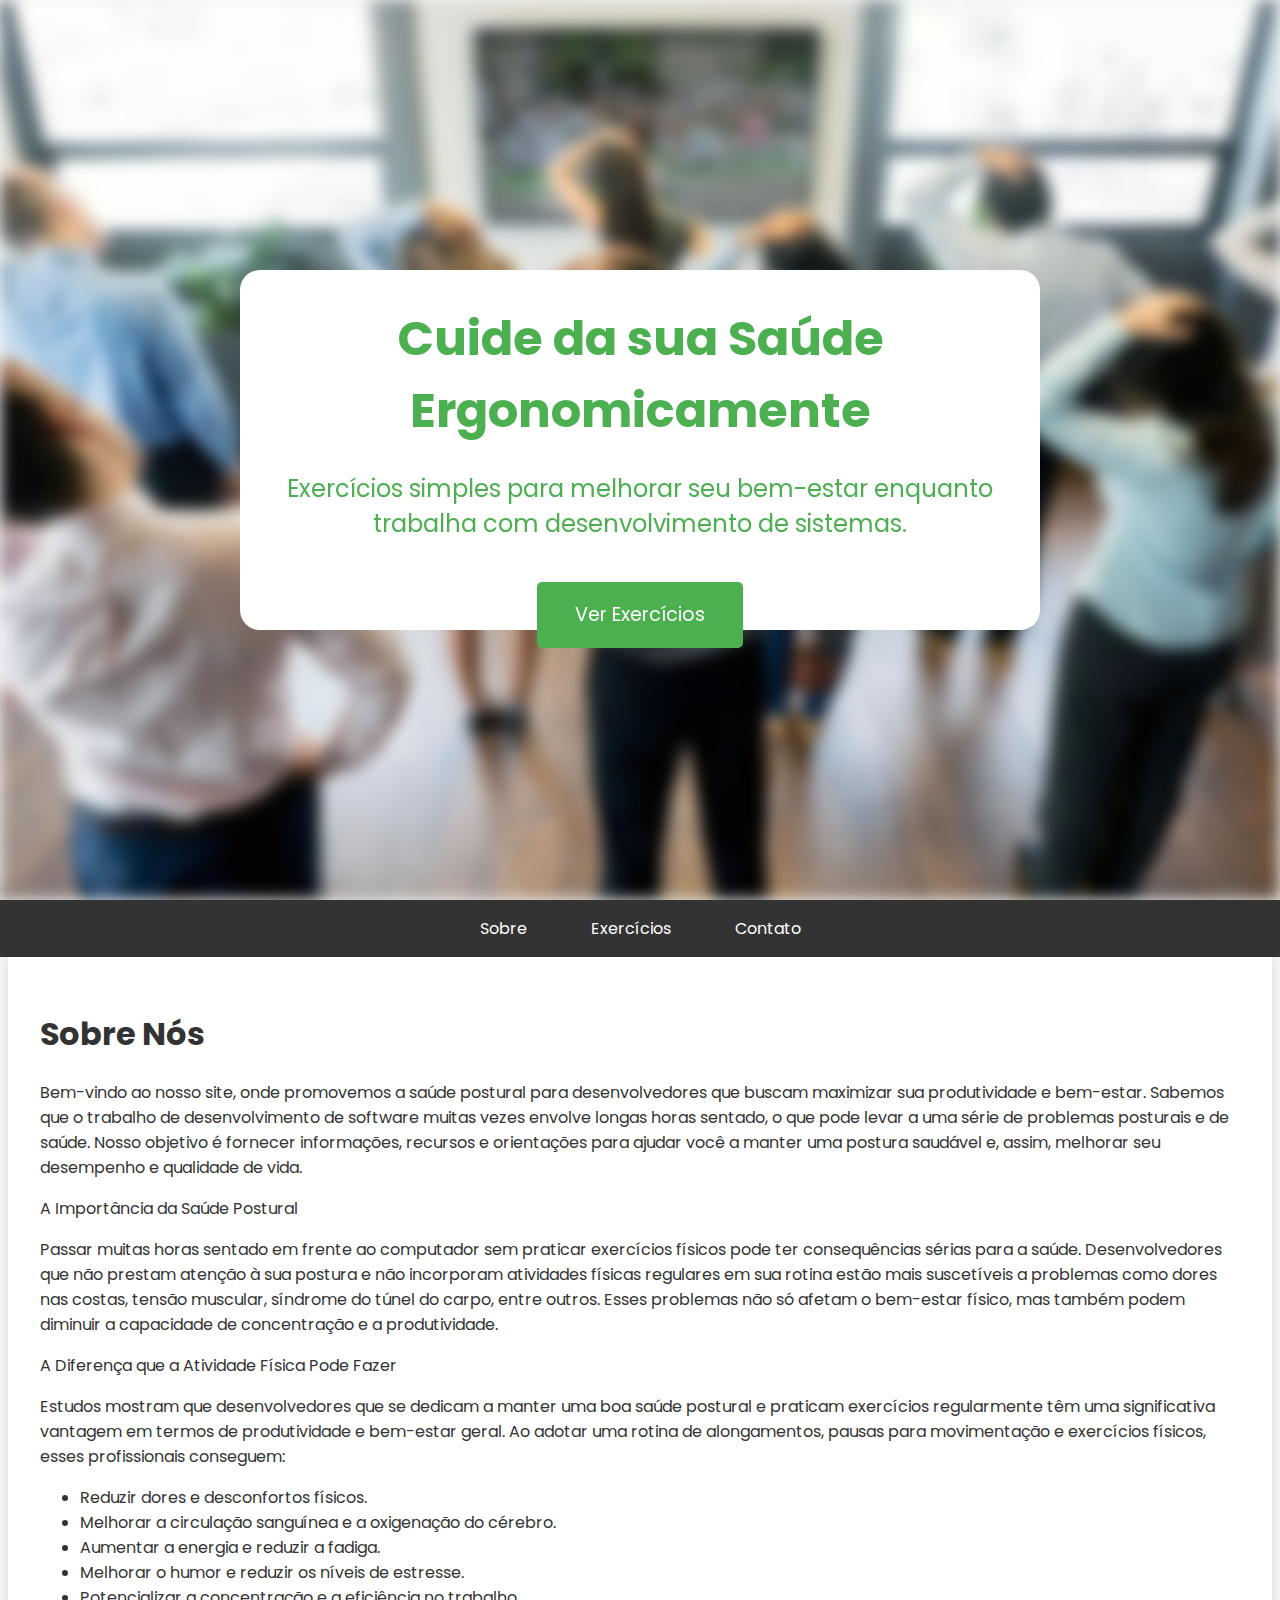
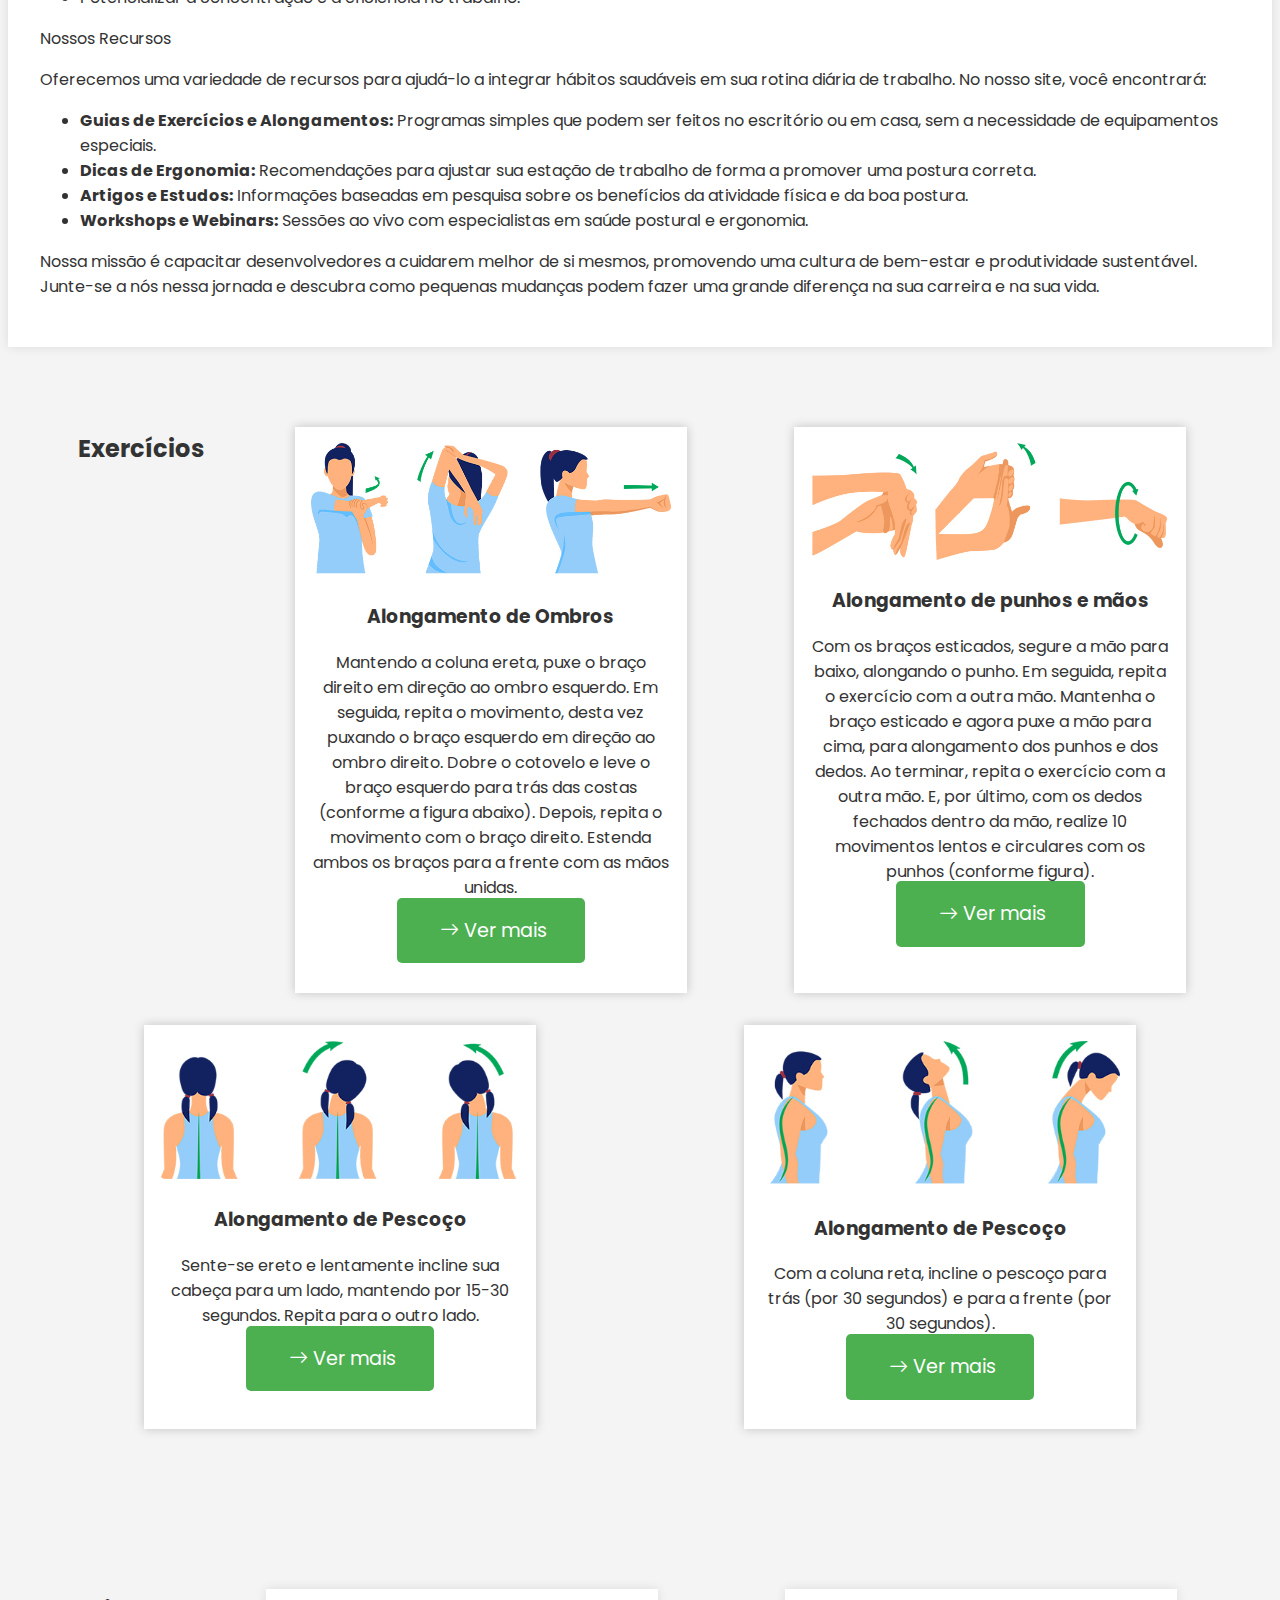
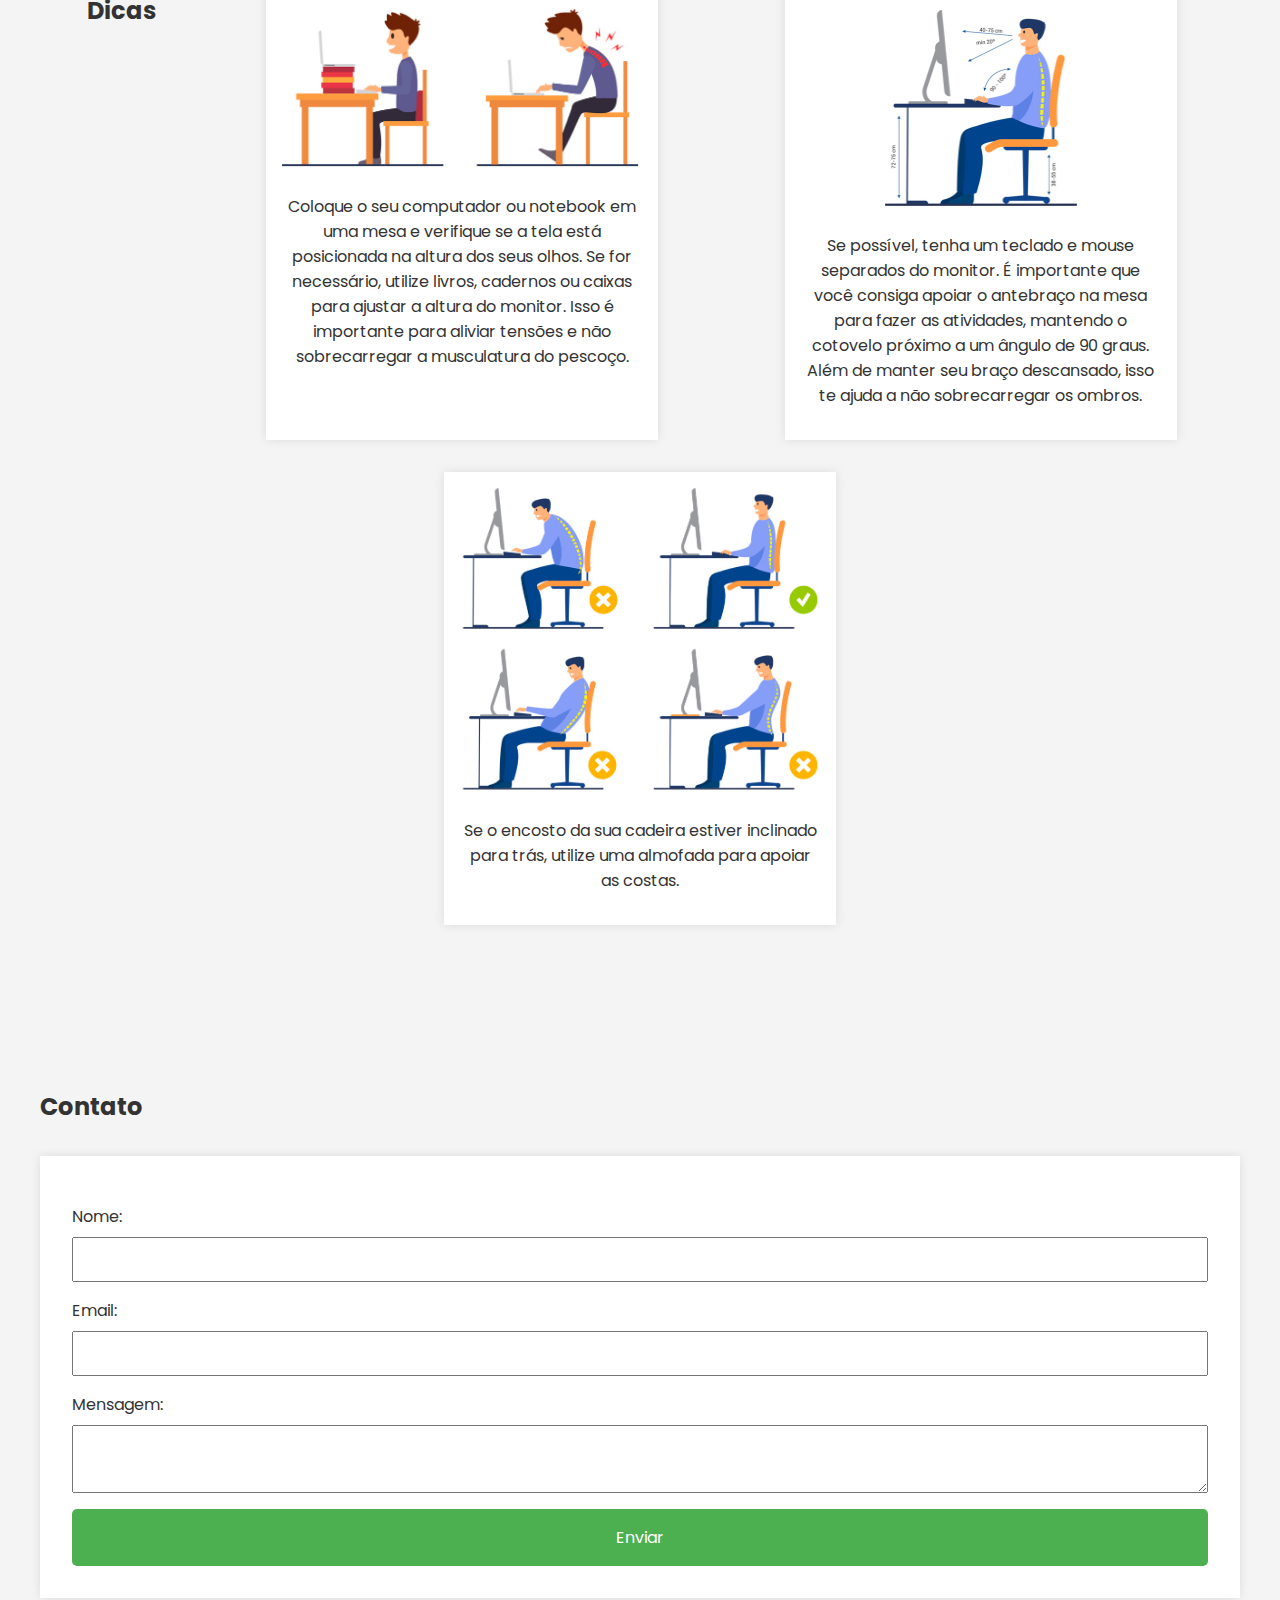
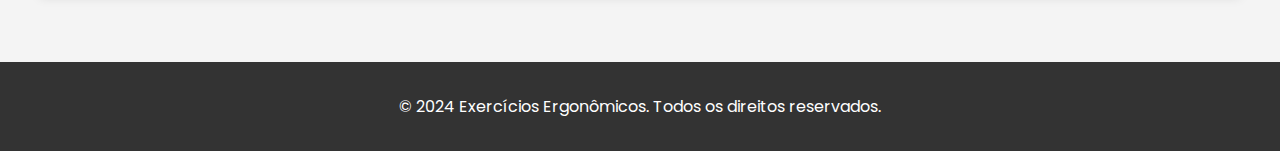
<file: index.html>
<!DOCTYPE html>
<html lang="pt-BR">
  <head>
    <meta charset="UTF-8" />
    <meta name="viewport" content="width=device-width, initial-scale=1.0" />
    <title>Exercícios Ergonômicos para Desenvolvedores</title>
    <link rel="stylesheet" href="styles.css" />
    <link rel="stylesheet" href="https://cdn.jsdelivr.net/npm/bootstrap-icons@1.11.3/font/bootstrap-icons.min.css">
  </head>
  <body>
    <header>
      <div class="header-content">
        <h1>Cuide da sua Saúde Ergonomicamente</h1>
        <p>
          Exercícios simples para melhorar seu bem-estar enquanto trabalha com
          desenvolvimento de sistemas.
        </p>
        <a href="#exercicios" class="cta-button">Ver Exercícios</a>
      </div>
      <div class="header-background"></div>
    </header>
    <nav>
      <ul>
        <li><a href="#sobre">Sobre</a></li>
        <li><a href="#exercicios">Exercícios</a></li>
        <li><a href="#contato">Contato</a></li>
      </ul>
    </nav>
    <section id="sobre">
      <h1>Sobre Nós</h1>

      <p>
        Bem-vindo ao nosso site, onde promovemos a saúde postural para
        desenvolvedores que buscam maximizar sua produtividade e bem-estar.
        Sabemos que o trabalho de desenvolvimento de software muitas vezes
        envolve longas horas sentado, o que pode levar a uma série de problemas
        posturais e de saúde. Nosso objetivo é fornecer informações, recursos e
        orientações para ajudar você a manter uma postura saudável e, assim,
        melhorar seu desempenho e qualidade de vida.
      </p>

      <div class="section-title">A Importância da Saúde Postural</div>

      <p>
        Passar muitas horas sentado em frente ao computador sem praticar
        exercícios físicos pode ter consequências sérias para a saúde.
        Desenvolvedores que não prestam atenção à sua postura e não incorporam
        atividades físicas regulares em sua rotina estão mais suscetíveis a
        problemas como dores nas costas, tensão muscular, síndrome do túnel do
        carpo, entre outros. Esses problemas não só afetam o bem-estar físico,
        mas também podem diminuir a capacidade de concentração e a
        produtividade.
      </p>

      <div class="section-title">
        A Diferença que a Atividade Física Pode Fazer
      </div>

      <p>
        Estudos mostram que desenvolvedores que se dedicam a manter uma boa
        saúde postural e praticam exercícios regularmente têm uma significativa
        vantagem em termos de produtividade e bem-estar geral. Ao adotar uma
        rotina de alongamentos, pausas para movimentação e exercícios físicos,
        esses profissionais conseguem:
      </p>

      <ul>
        <li>Reduzir dores e desconfortos físicos.</li>
        <li>Melhorar a circulação sanguínea e a oxigenação do cérebro.</li>
        <li>Aumentar a energia e reduzir a fadiga.</li>
        <li>Melhorar o humor e reduzir os níveis de estresse.</li>
        <li>Potencializar a concentração e a eficiência no trabalho.</li>
      </ul>

      <div class="section-title">Nossos Recursos</div>

      <p>
        Oferecemos uma variedade de recursos para ajudá-lo a integrar hábitos
        saudáveis em sua rotina diária de trabalho. No nosso site, você
        encontrará:
      </p>

      <ul>
        <li>
          <strong>Guias de Exercícios e Alongamentos:</strong> Programas simples
          que podem ser feitos no escritório ou em casa, sem a necessidade de
          equipamentos especiais.
        </li>
        <li>
          <strong>Dicas de Ergonomia:</strong> Recomendações para ajustar sua
          estação de trabalho de forma a promover uma postura correta.
        </li>
        <li>
          <strong>Artigos e Estudos:</strong> Informações baseadas em pesquisa
          sobre os benefícios da atividade física e da boa postura.
        </li>
        <li>
          <strong>Workshops e Webinars:</strong> Sessões ao vivo com
          especialistas em saúde postural e ergonomia.
        </li>
      </ul>

      <p>
        Nossa missão é capacitar desenvolvedores a cuidarem melhor de si mesmos,
        promovendo uma cultura de bem-estar e produtividade sustentável.
        Junte-se a nós nessa jornada e descubra como pequenas mudanças podem
        fazer uma grande diferença na sua carreira e na sua vida.
      </p>
    </section>
    <section id="exercicios">
      <h2>Exercícios</h2>

        <div class="exercise">
          <img src="imagens/infografico-10i.jpg" alt="Alongamento de Ombros" />
          <h3>Alongamento de Ombros</h3>
          <p>
            Mantendo a coluna ereta, puxe o braço direito em direção ao ombro
            esquerdo. Em seguida, repita o movimento, desta vez puxando o braço
            esquerdo em direção ao ombro direito. Dobre o cotovelo e leve o braço
            esquerdo para trás das costas (conforme a figura abaixo). Depois,
            repita o movimento com o braço direito. Estenda ambos os braços para a
            frente com as mãos unidas.
          </p>
          <a href="ombros.html" id="verMais"><i class="bi bi-arrow-right" style="padding: 5px; "></i>Ver mais</a>
        </div>
      </a>
      <div class="exercise">
        <img src="imagens/infografico-10j.jpg" alt="Alongamento de punhos" />
        <h3>Alongamento de punhos e mãos</h3>
        <p>
          Com os braços esticados, segure a mão para baixo, alongando o punho.
          Em seguida, repita o exercício com a outra mão. Mantenha o braço
          esticado e agora puxe a mão para cima, para alongamento dos punhos e
          dos dedos. Ao terminar, repita o exercício com a outra mão. E, por
          último, com os dedos fechados dentro da mão, realize 10 movimentos
          lentos e circulares com os punhos (conforme figura).
        </p>
        <a href="punhos.html" id="verMais"><i class="bi bi-arrow-right" style="padding: 5px; "></i>Ver mais</a>
      </div>
      <div class="exercise">
        <img src="imagens/infografico-10h.jpg" alt="Alongamento de Pescoço" />
        <h3>Alongamento de Pescoço</h3>
        <p>
          Sente-se ereto e lentamente incline sua cabeça para um lado, mantendo
          por 15-30 segundos. Repita para o outro lado.
        </p>
        <a href="ombros.html" id="verMais"><i class="bi bi-arrow-right" style="padding: 5px; "></i>Ver mais</a>
      </div>
      <div class="exercise">
        <img src="imagens/infografico-10f.jpg" alt="Alongamento de Pescoço" />
        <h3>Alongamento de Pescoço</h3>
        <p>
          Com a coluna reta, incline o pescoço para trás (por 30 segundos) e
          para a frente (por 30 segundos).
        </p>
        <a href="pescoco.html" id="verMais"><i class="bi bi-arrow-right" style="padding: 5px; "></i>Ver mais</a>
      </div>
    </section>
    <section id="dicas">
      <h2>Dicas</h2>
      <div class="dica">
        <img src="imagens/infografico-10a.jpg" alt="Tela na posição certa" />
        <p>
          Coloque o seu computador ou notebook em uma mesa e verifique se a tela
          está posicionada na altura dos seus olhos. Se for necessário, utilize
          livros, cadernos ou caixas para ajustar a altura do monitor. Isso é
          importante para aliviar tensões e não sobrecarregar a musculatura do
          pescoço.
        </p>
      
      </div>
      <div class="dica">
        <img
          src="imagens/infografico-10b.jpg"
          style="width: 192px; height: 205px"
          alt="Tela no angulo certo"
        />
        <p>
          Se possível, tenha um teclado e mouse separados do monitor. É
          importante que você consiga apoiar o antebraço na mesa para fazer as
          atividades, mantendo o cotovelo próximo a um ângulo de 90 graus. Além
          de manter seu braço descansado, isso te ajuda a não sobrecarregar os
          ombros.
        </p>
      </div>
      <div class="dica">
        <img src="imagens/infografico-10d.jpg" alt="Tela no angulo certo" />
        <p>
          Se o encosto da sua cadeira estiver inclinado para trás, utilize uma
          almofada para apoiar as costas.
        </p>
      </div>
    </section>
    <section id="contato">
      <h2>Contato</h2>
      <form id="contactForm">
        <label for="nome">Nome:</label>
        <input type="text" id="nome" name="nome" required />
        <label for="email">Email:</label>
        <input type="email" id="email" name="email" required />
        <label for="mensagem">Mensagem:</label>
        <textarea id="mensagem" name="mensagem" required></textarea>
        <button type="submit">Enviar</button>
      </form>
      <div id="formResponse"></div>
    </section>
    <footer>
      <p>&copy; 2024 Exercícios Ergonômicos. Todos os direitos reservados.</p>
    </footer>
    <script src="script.js"></script>
  </body>
</html>
</file>
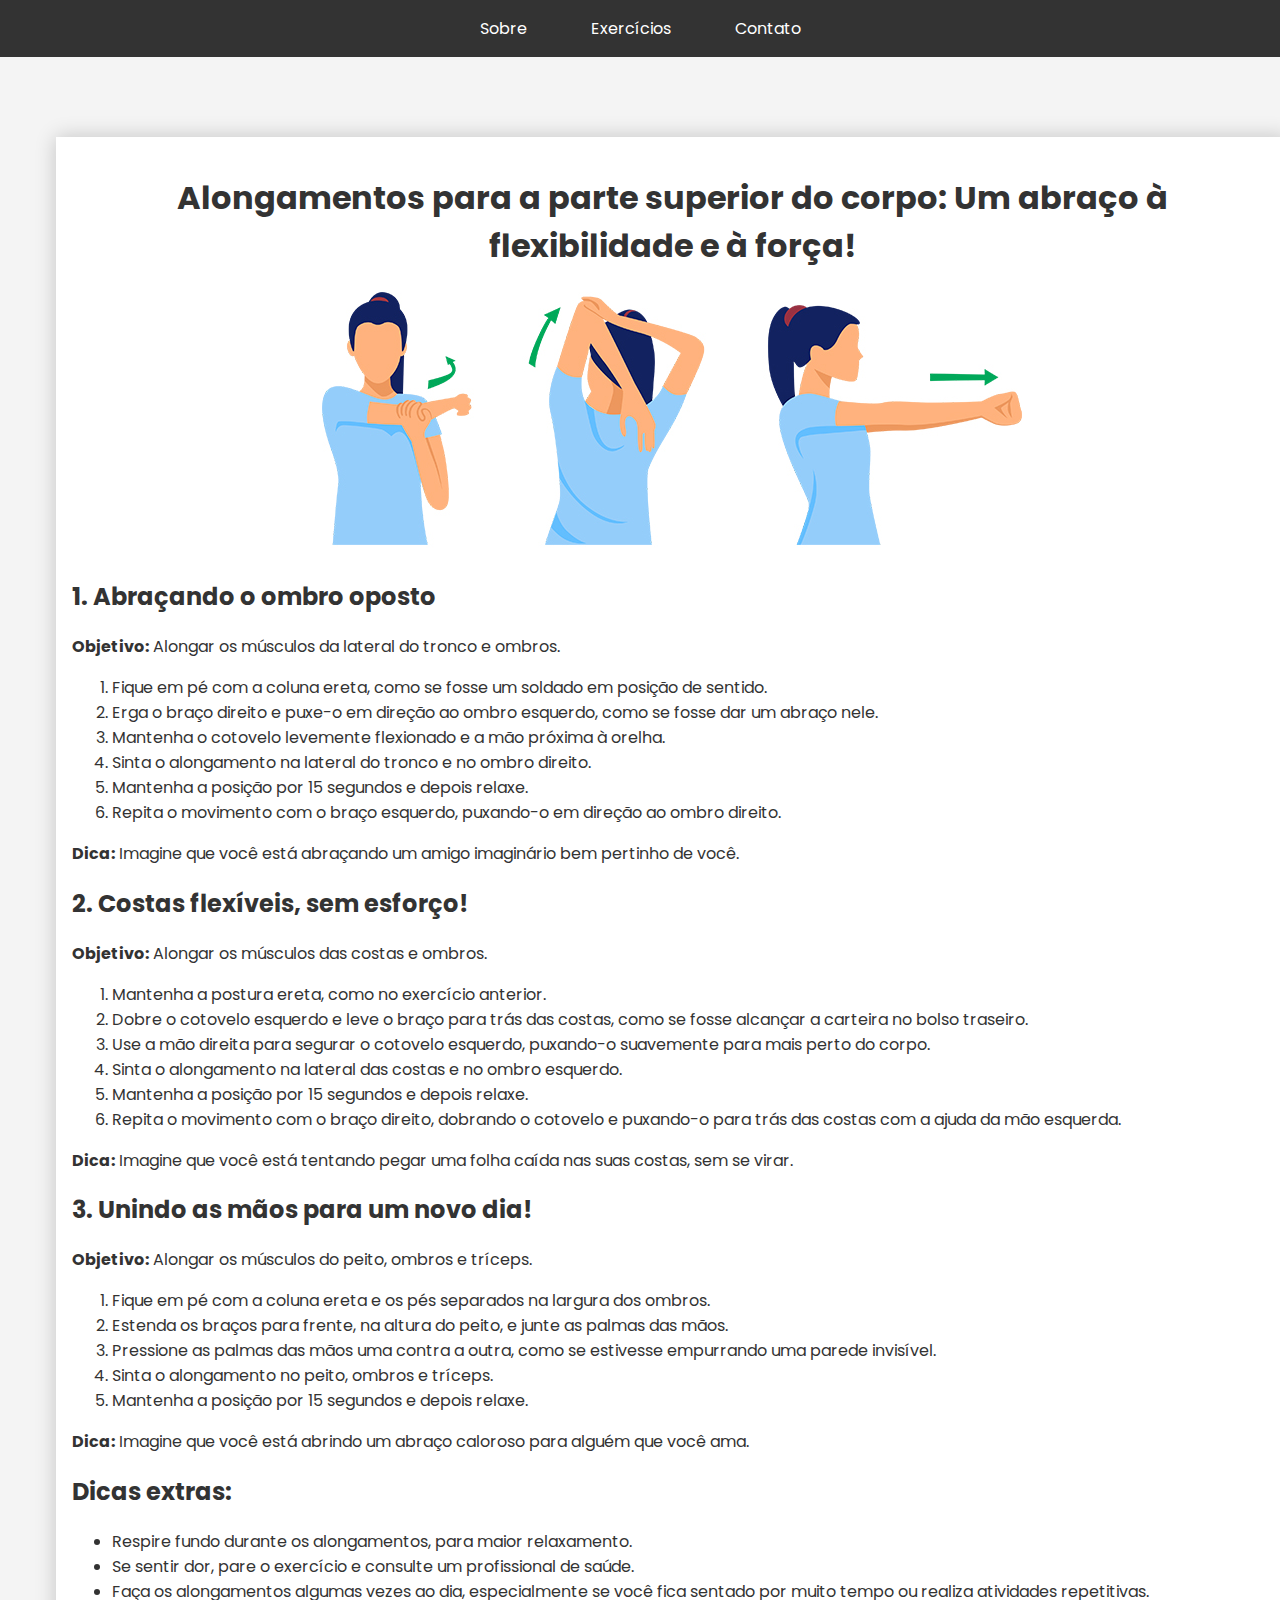
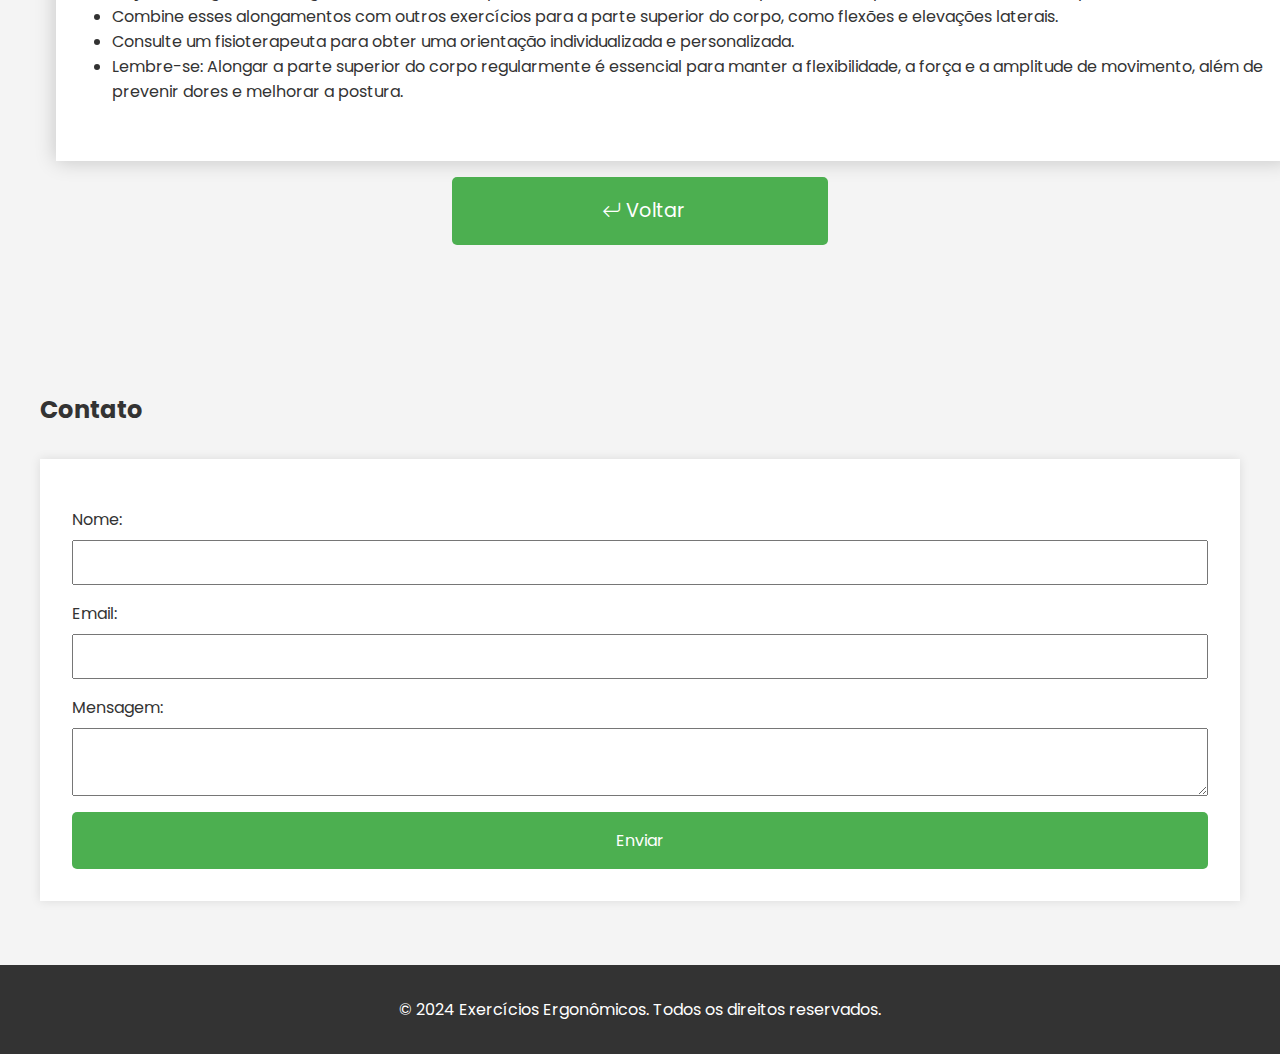
<file: ombros.html>
<!DOCTYPE html>
<html lang="pt-BR">
<head>
    <meta charset="UTF-8">
    <meta name="viewport" content="width=device-width, initial-scale=1.0">
    <title>Exercícios Ergonômicos para Desenvolvedores</title>
    <link rel="stylesheet" href="styles.css">
    <link rel="stylesheet" href="https://cdn.jsdelivr.net/npm/bootstrap-icons@1.11.3/font/bootstrap-icons.min.css">
</head>
<body>
    <nav>
        <ul>
            <li><a href="index.html#sobre">Sobre</a></li>
            <li><a href="index.html#exercicios">Exercícios</a></li>
            <li><a href="index.html#contato">Contato</a></li>
        </ul>
    </nav>
   
    <section id="sectionPage">
        <div class="exercisePage">
            <h1>Alongamentos para a parte superior do corpo: Um abraço à flexibilidade e à força!
            </h1>
            <img src="imagens/infografico-10i.jpg" alt="Alongamento de Ombros">
            <div id="conteudo">

            
<h2>1. Abraçando o ombro oposto</h2>
<p><strong>Objetivo:</strong> Alongar os músculos da lateral do tronco e ombros.</p>
<ol>
<li>Fique em pé com a coluna ereta, como se fosse um soldado em posição de sentido.</li>
<li>Erga o braço direito e puxe-o em direção ao ombro esquerdo, como se fosse dar um abraço nele.</li>
<li>Mantenha o cotovelo levemente flexionado e a mão próxima à orelha.</li>
<li>Sinta o alongamento na lateral do tronco e no ombro direito.</li>
<li>Mantenha a posição por 15 segundos e depois relaxe.</li>
<li>Repita o movimento com o braço esquerdo, puxando-o em direção ao ombro direito.</li>
</ol>
<p><strong>Dica:</strong> Imagine que você está abraçando um amigo imaginário bem pertinho de você.</p>
<h2>2. Costas flexíveis, sem esforço!</h2>
<p><strong>Objetivo:</strong> Alongar os músculos das costas e ombros.</p>
<ol>
<li>Mantenha a postura ereta, como no exercício anterior.</li>
<li>Dobre o cotovelo esquerdo e leve o braço para trás das costas, como se fosse alcançar a carteira no bolso traseiro.</li>
<li>Use a mão direita para segurar o cotovelo esquerdo, puxando-o suavemente para mais perto do corpo.</li>
<li>Sinta o alongamento na lateral das costas e no ombro esquerdo.</li>
<li>Mantenha a posição por 15 segundos e depois relaxe.</li>
<li>Repita o movimento com o braço direito, dobrando o cotovelo e puxando-o para trás das costas com a ajuda da mão esquerda.</li>
</ol>
<p><strong>Dica:</strong> Imagine que você está tentando pegar uma folha caída nas suas costas, sem se virar.</p>
<h2>3. Unindo as mãos para um novo dia!</h2>
<p><strong>Objetivo:</strong> Alongar os músculos do peito, ombros e tríceps.</p>
<ol>
<li>Fique em pé com a coluna ereta e os pés separados na largura dos ombros.</li>
<li>Estenda os braços para frente, na altura do peito, e junte as palmas das mãos.</li>
<li>Pressione as palmas das mãos uma contra a outra, como se estivesse empurrando uma parede invisível.</li>
<li>Sinta o alongamento no peito, ombros e tríceps.</li>
    <li>Mantenha a posição por 15 segundos e depois relaxe.</li>
</ol>
<p><strong>Dica:</strong> Imagine que você está abrindo um abraço caloroso para alguém que você ama.</p>
<h2>Dicas extras:</h2>
<ul>
<li>Respire fundo durante os alongamentos, para maior relaxamento.</li>
<li>Se sentir dor, pare o exercício e consulte um profissional de saúde.</li>
<li>Faça os alongamentos algumas vezes ao dia, especialmente se você fica sentado por muito tempo ou realiza atividades repetitivas.</li>
<li>Combine esses alongamentos com outros exercícios para a parte superior do corpo, como flexões e elevações laterais.
</li>
<li>Consulte um fisioterapeuta para obter uma orientação individualizada e personalizada.
</li>
<li>Lembre-se: Alongar a parte superior do corpo regularmente é essencial para manter a flexibilidade, a força e a amplitude de movimento, além de prevenir dores e melhorar a postura.
</li>
<br>
 
            </div>
        </div>
        
            <a href="index.html#exercicios" id="voltar"><i class="bi bi-arrow-return-left" style="padding: 5px;"></i>Voltar</a>
    </section>
    
    </section>
    <section id="contato">
        <h2>Contato</h2>
        <form id="contactForm">
            <label for="nome">Nome:</label>
            <input type="text" id="nome" name="nome" required>
            <label for="email">Email:</label>
            <input type="email" id="email" name="email" required>
            <label for="mensagem">Mensagem:</label>
            <textarea id="mensagem" name="mensagem" required></textarea>
            <button type="submit">Enviar</button>
        </form>
        <div id="formResponse"></div>
    </section>
    <footer>
        <p>&copy; 2024 Exercícios Ergonômicos. Todos os direitos reservados.</p>
    </footer>
    <script src="script.js"></script>
</body>
</html>
</file>
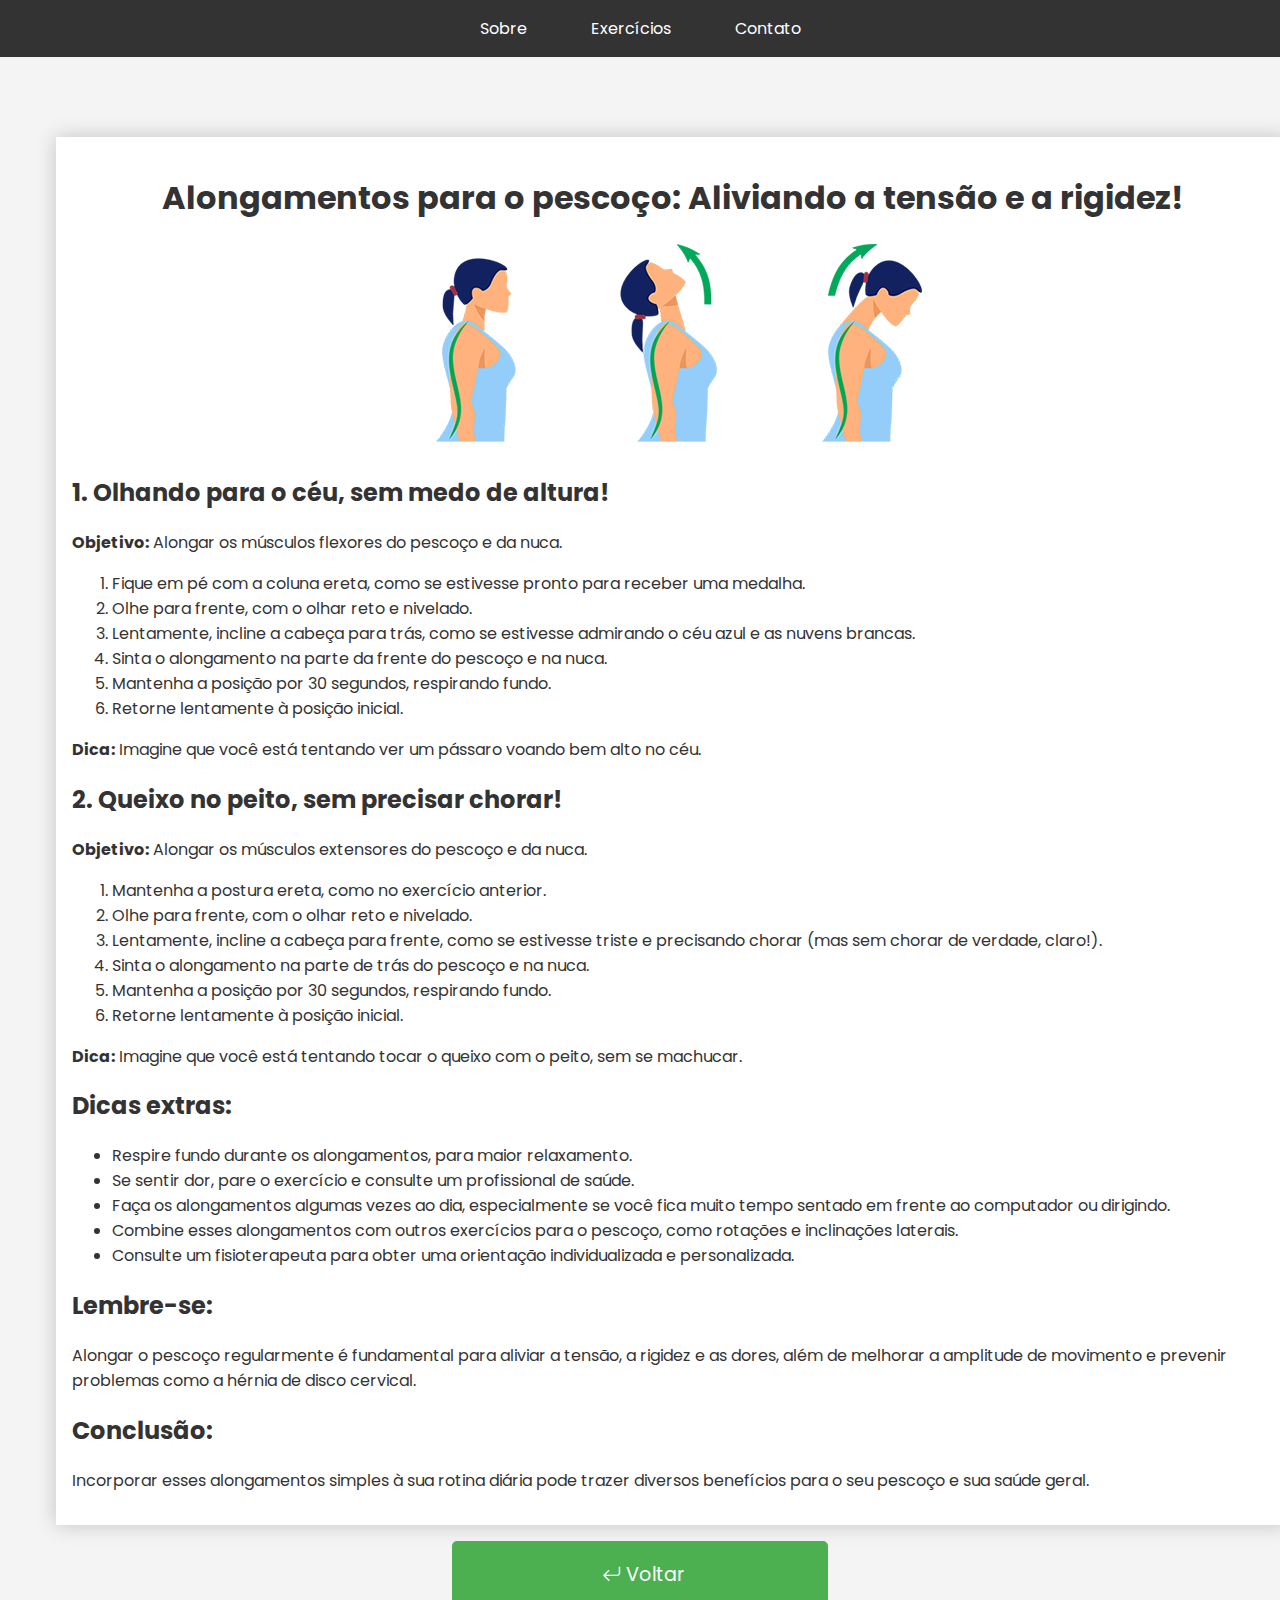
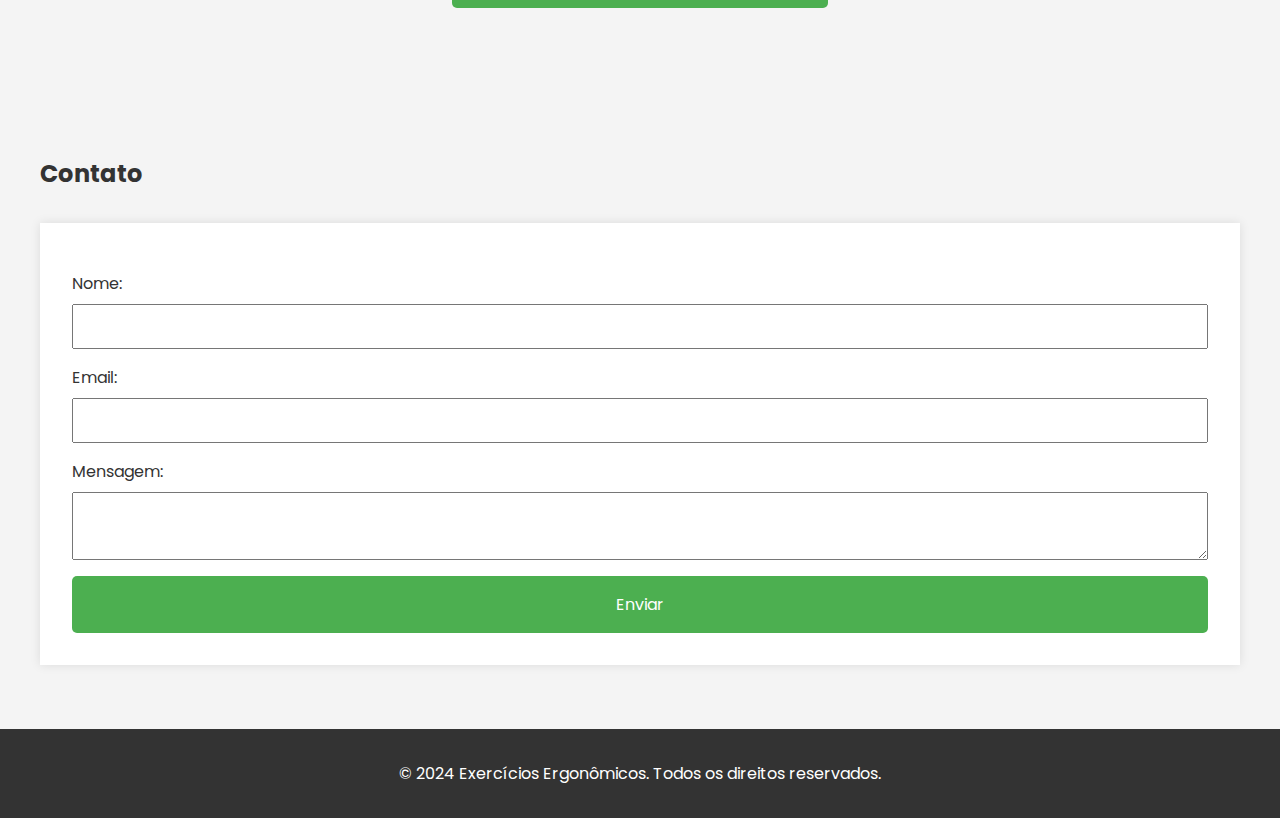
<file: pescoco.html>
<!DOCTYPE html>
<html lang="pt-BR">
<head>
    <meta charset="UTF-8">
    <meta name="viewport" content="width=device-width, initial-scale=1.0">
    <title>Exercícios Ergonômicos para Desenvolvedores</title>
    <link rel="stylesheet" href="styles.css">
    <link rel="stylesheet" href="https://cdn.jsdelivr.net/npm/bootstrap-icons@1.11.3/font/bootstrap-icons.min.css">
</head>
<body>
    <nav>
        <ul>
            <li><a href="index.html#sobre">Sobre</a></li>
            <li><a href="index.html#exercicios">Exercícios</a></li>
            <li><a href="index.html#contato">Contato</a></li>
        </ul>
    </nav>
   
    <section id="sectionPage">
        <div class="exercisePage">
            <h1>Alongamentos para o pescoço: Aliviando a tensão e a rigidez!</h1>
            <img src="imagens/infografico-10f.jpg" alt="Alongamento de Ombros">
            <div id="conteudo">
                <h2>1. Olhando para o céu, sem medo de altura!</h2>
<p><strong>Objetivo:</strong> Alongar os músculos flexores do pescoço e da nuca.</p>
<ol>
<li>Fique em pé com a coluna ereta, como se estivesse pronto para receber uma medalha.</li>
<li>Olhe para frente, com o olhar reto e nivelado.</li>
<li>Lentamente, incline a cabeça para trás, como se estivesse admirando o céu azul e as nuvens brancas.</li>
<li>Sinta o alongamento na parte da frente do pescoço e na nuca.</li>
<li>Mantenha a posição por 30 segundos, respirando fundo.</li>
<li>Retorne lentamente à posição inicial.</li>
</ol>
<p><strong>Dica:</strong> Imagine que você está tentando ver um pássaro voando bem alto no céu.</p>
<h2>2. Queixo no peito, sem precisar chorar!</h2>
<p><strong>Objetivo:</strong> Alongar os músculos extensores do pescoço e da nuca.</p>
<ol>
<li>Mantenha a postura ereta, como no exercício anterior.</li>
<li>Olhe para frente, com o olhar reto e nivelado.</li>
<li>Lentamente, incline a cabeça para frente, como se estivesse triste e precisando chorar (mas sem chorar de verdade, claro!).</li>
<li>Sinta o alongamento na parte de trás do pescoço e na nuca.</li>
<li>Mantenha a posição por 30 segundos, respirando fundo.</li>
<li>Retorne lentamente à posição inicial.</li>
</ol>
<p><strong>Dica:</strong> Imagine que você está tentando tocar o queixo com o peito, sem se machucar.</p>
<h2>Dicas extras:</h2>
<ul>
<li>Respire fundo durante os alongamentos, para maior relaxamento.</li>
<li>Se sentir dor, pare o exercício e consulte um profissional de saúde.</li>
<li>Faça os alongamentos algumas vezes ao dia, especialmente se você fica muito tempo sentado em frente ao computador ou dirigindo.</li>
<li>Combine esses alongamentos com outros exercícios para o pescoço, como rotações e inclinações laterais.</li>
<li>Consulte um fisioterapeuta para obter uma orientação individualizada e personalizada.</li>
</ul>
<h2>Lembre-se:</h2>
<p>Alongar o pescoço regularmente é fundamental para aliviar a tensão, a rigidez e as dores, além de melhorar a amplitude de movimento e prevenir problemas como a hérnia de disco cervical.</p>
<h2>Conclusão:</h2>
<p>Incorporar esses alongamentos simples à sua rotina diária pode trazer diversos benefícios para o seu pescoço e sua saúde geral.</p>
            </div>
        </div>
        
            <a href="index.html#exercicios" id="voltar"><i class="bi bi-arrow-return-left" style="padding: 5px;"></i>Voltar</a>
    </section>
    
    </section>
    <section id="contato">
        <h2>Contato</h2>
        <form id="contactForm">
            <label for="nome">Nome:</label>
            <input type="text" id="nome" name="nome" required>
            <label for="email">Email:</label>
            <input type="email" id="email" name="email" required>
            <label for="mensagem">Mensagem:</label>
            <textarea id="mensagem" name="mensagem" required></textarea>
            <button type="submit">Enviar</button>
        </form>
        <div id="formResponse"></div>
    </section>
    <footer>
        <p>&copy; 2024 Exercícios Ergonômicos. Todos os direitos reservados.</p>
    </footer>
    <script src="script.js"></script>
</body>
</html>
</file>
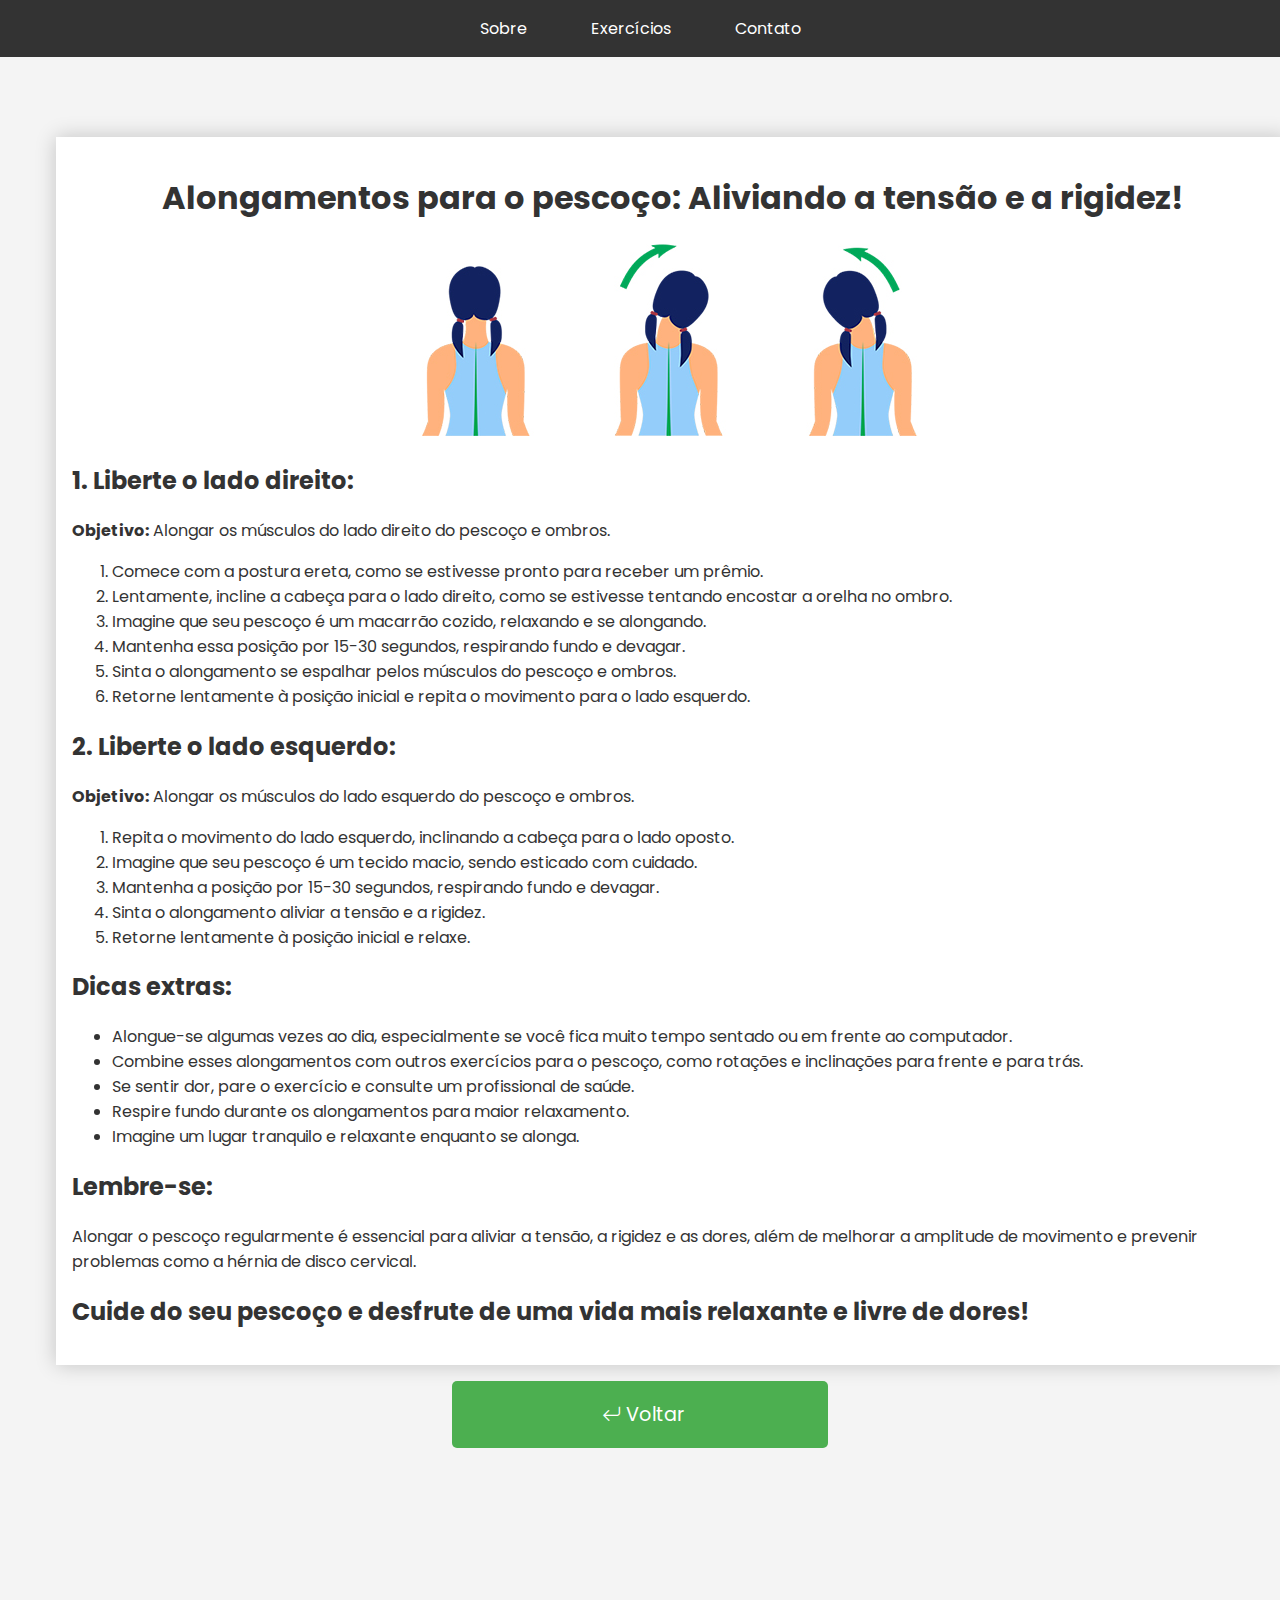
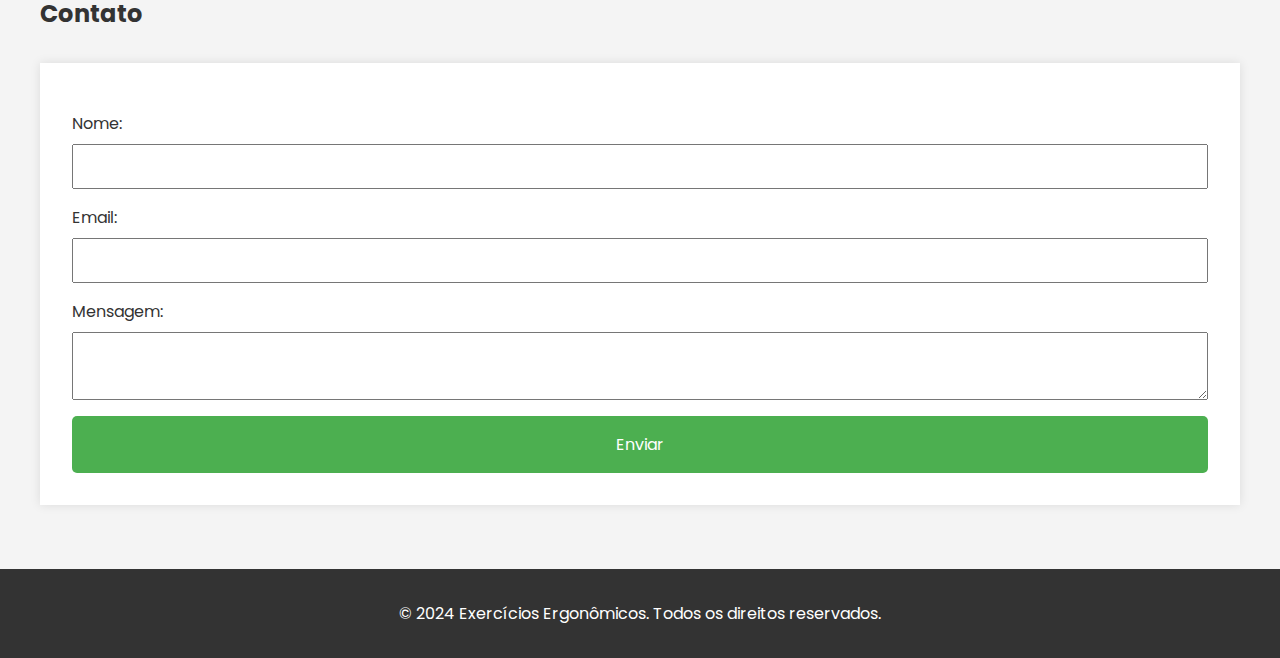
<file: pescocolado.html>
<!DOCTYPE html>
<html lang="pt-BR">
<head>
    <meta charset="UTF-8">
    <meta name="viewport" content="width=device-width, initial-scale=1.0">
    <title>Exercícios Ergonômicos para Desenvolvedores</title>
    <link rel="stylesheet" href="styles.css">
    <link rel="stylesheet" href="https://cdn.jsdelivr.net/npm/bootstrap-icons@1.11.3/font/bootstrap-icons.min.css">
</head>
<body>
    <nav>
        <ul>
            <li><a href="index.html#sobre">Sobre</a></li>
            <li><a href="index.html#exercicios">Exercícios</a></li>
            <li><a href="index.html#contato">Contato</a></li>
        </ul>
    </nav>
   
    <section id="sectionPage">
        <div class="exercisePage">
            <h1>Alongamentos para o pescoço: Aliviando a tensão e a rigidez!</h1>
            <img src="imagens/infografico-10h.jpg" alt="Alongamento de Ombros">
            <div id="conteudo">
                <h2>1. Liberte o lado direito:</h2>
<p><strong>Objetivo:</strong> Alongar os músculos do lado direito do pescoço e ombros.</p>
<ol>
<li>Comece com a postura ereta, como se estivesse pronto para receber um prêmio.</li>
<li>Lentamente, incline a cabeça para o lado direito, como se estivesse tentando encostar a orelha no ombro.</li>
<li>Imagine que seu pescoço é um macarrão cozido, relaxando e se alongando.</li>
<li>Mantenha essa posição por 15-30 segundos, respirando fundo e devagar.</li>
<li>Sinta o alongamento se espalhar pelos músculos do pescoço e ombros.</li>
<li>Retorne lentamente à posição inicial e repita o movimento para o lado esquerdo.</li>
</ol>
<h2>2. Liberte o lado esquerdo:</h2>
<p><strong>Objetivo:</strong> Alongar os músculos do lado esquerdo do pescoço e ombros.</p>
<ol>
<li>Repita o movimento do lado esquerdo, inclinando a cabeça para o lado oposto.</li>
<li>Imagine que seu pescoço é um tecido macio, sendo esticado com cuidado.</li>
<li>Mantenha a posição por 15-30 segundos, respirando fundo e devagar.</li>
<li>Sinta o alongamento aliviar a tensão e a rigidez.</li>
<li>Retorne lentamente à posição inicial e relaxe.</li>
</ol>
<h2>Dicas extras:</h2>
<ul>
<li>Alongue-se algumas vezes ao dia, especialmente se você fica muito tempo sentado ou em frente ao computador.</li>
<li>Combine esses alongamentos com outros exercícios para o pescoço, como rotações e inclinações para frente e para trás.</li>
<li>Se sentir dor, pare o exercício e consulte um profissional de saúde.</li>
<li>Respire fundo durante os alongamentos para maior relaxamento.</li>
<li>Imagine um lugar tranquilo e relaxante enquanto se alonga.</li>
</ul>
<h2>Lembre-se:</h2>
<p>Alongar o pescoço regularmente é essencial para aliviar a tensão, a rigidez e as dores, além de melhorar a amplitude de movimento e prevenir problemas como a hérnia de disco cervical.</p>
<h2>Cuide do seu pescoço e desfrute de uma vida mais relaxante e livre de dores!</h2>
            </div>
        </div>
        
            <a href="index.html#exercicios" id="voltar"><i class="bi bi-arrow-return-left" style="padding: 5px;"></i>Voltar</a>
    </section>
    
    </section>
    <section id="contato">
        <h2>Contato</h2>
        <form id="contactForm">
            <label for="nome">Nome:</label>
            <input type="text" id="nome" name="nome" required>
            <label for="email">Email:</label>
            <input type="email" id="email" name="email" required>
            <label for="mensagem">Mensagem:</label>
            <textarea id="mensagem" name="mensagem" required></textarea>
            <button type="submit">Enviar</button>
        </form>
        <div id="formResponse"></div>
    </section>
    <footer>
        <p>&copy; 2024 Exercícios Ergonômicos. Todos os direitos reservados.</p>
    </footer>
    <script src="script.js"></script>
</body>
</html>
</file>
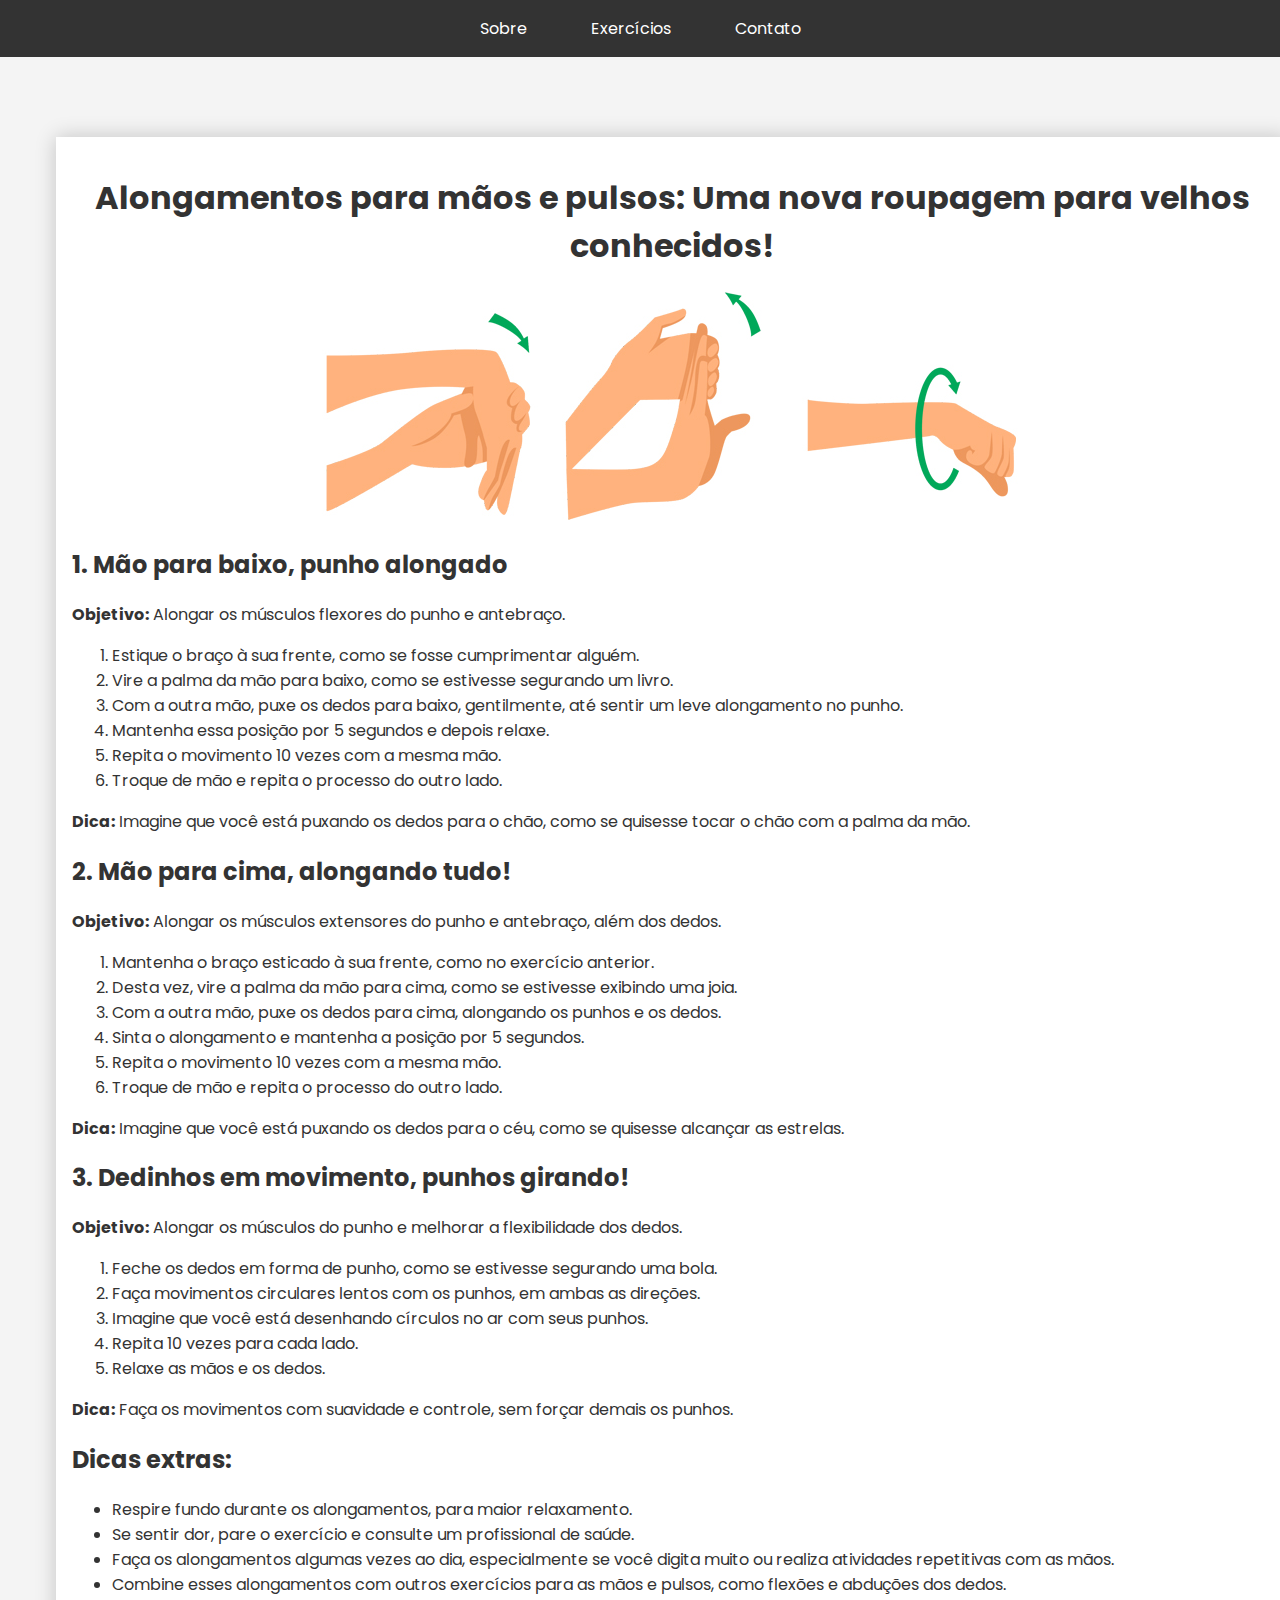
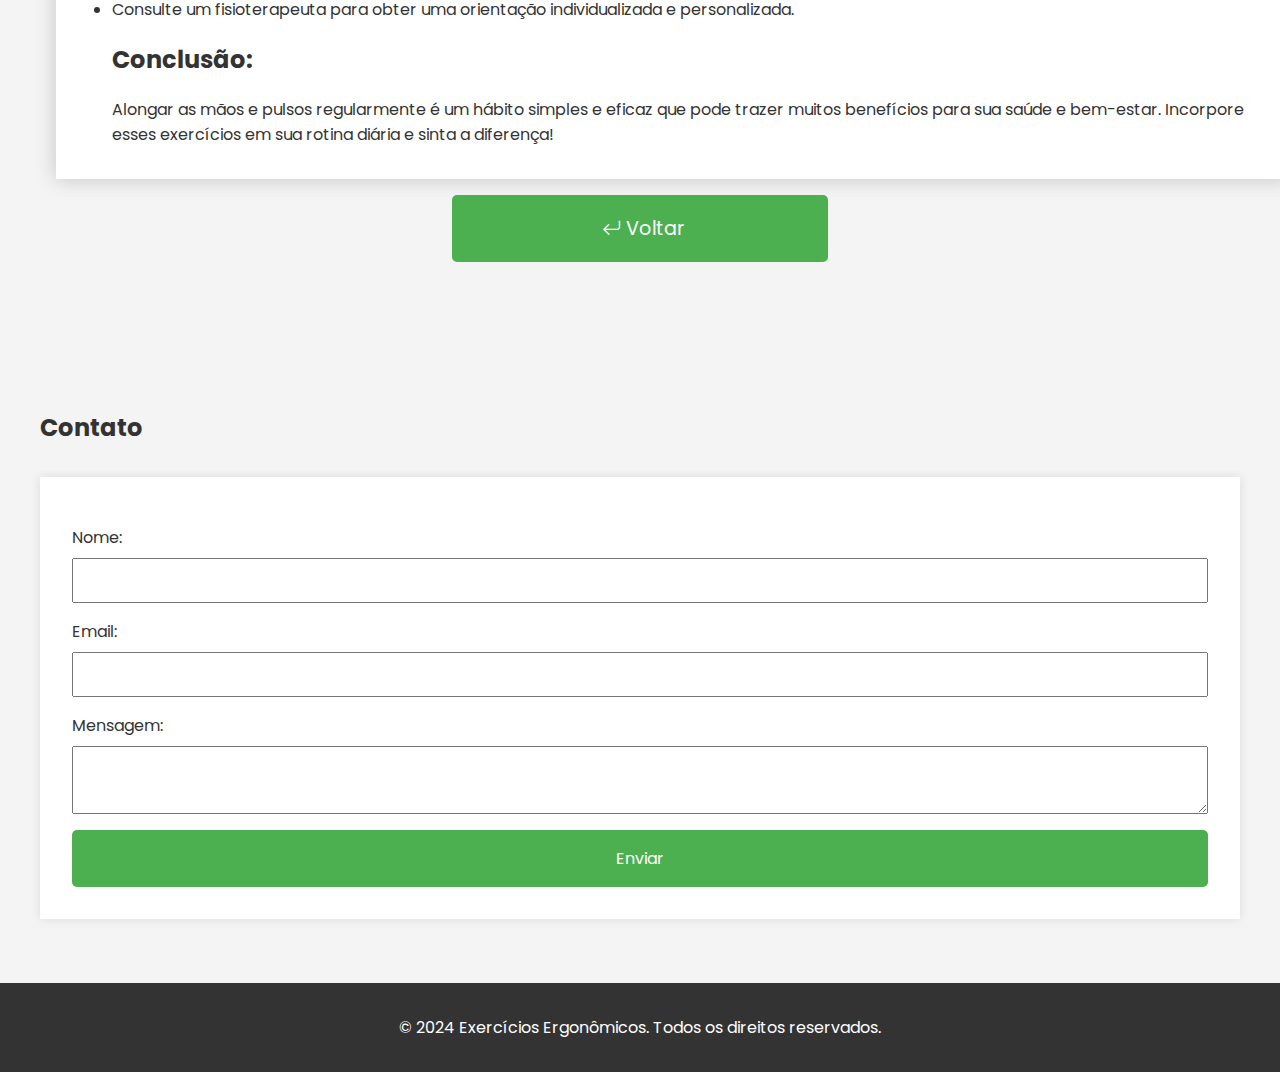
<file: punhos.html>
<!DOCTYPE html>
<html lang="pt-BR">
<head>
    <meta charset="UTF-8">
    <meta name="viewport" content="width=device-width, initial-scale=1.0">
    <title>Exercícios Ergonômicos para Desenvolvedores</title>
    <link rel="stylesheet" href="styles.css">
    <link rel="stylesheet" href="https://cdn.jsdelivr.net/npm/bootstrap-icons@1.11.3/font/bootstrap-icons.min.css">
</head>
<body>
    <nav>
        <ul>
            <li><a href="index.html#sobre">Sobre</a></li>
            <li><a href="index.html#exercicios">Exercícios</a></li>
            <li><a href="index.html#contato">Contato</a></li>
        </ul>
    </nav>
   
    <section id="sectionPage">
        <div class="exercisePage">
            <h1>Alongamentos para mãos e pulsos: Uma nova roupagem para velhos conhecidos!</h1>
            <img src="imagens/infografico-10j.jpg" alt="Alongamento de Ombros">
            <div id="conteudo">
                <h2>1. Mão para baixo, punho alongado</h2>
                <p><strong>Objetivo:</strong> Alongar os músculos flexores do punho e antebraço.</p>
                <ol>
                <li>Estique o braço à sua frente, como se fosse cumprimentar alguém.</li>
                <li>Vire a palma da mão para baixo, como se estivesse segurando um livro.</li>
                <li>Com a outra mão, puxe os dedos para baixo, gentilmente, até sentir um leve alongamento no punho.</li>
                <li>Mantenha essa posição por 5 segundos e depois relaxe.</li>
                <li>Repita o movimento 10 vezes com a mesma mão.</li>
                <li>Troque de mão e repita o processo do outro lado.</li>
                </ol>
                <p><strong>Dica:</strong> Imagine que você está puxando os dedos para o chão, como se quisesse tocar o chão com a palma da mão.</p>
                <h2>2. Mão para cima, alongando tudo!</h2>
                <p><strong>Objetivo:</strong> Alongar os músculos extensores do punho e antebraço, além dos dedos.</p>
                <ol>
                <li>Mantenha o braço esticado à sua frente, como no exercício anterior.</li>
                <li>Desta vez, vire a palma da mão para cima, como se estivesse exibindo uma joia.</li>
                <li>Com a outra mão, puxe os dedos para cima, alongando os punhos e os dedos.</li>
                <li>Sinta o alongamento e mantenha a posição por 5 segundos.</li>
                <li>Repita o movimento 10 vezes com a mesma mão.</li>
                <li>Troque de mão e repita o processo do outro lado.</li>
                </ol>
                <p><strong>Dica:</strong> Imagine que você está puxando os dedos para o céu, como se quisesse alcançar as estrelas.</p>
                <h2>3. Dedinhos em movimento, punhos girando!</h2>
                <p><strong>Objetivo:</strong> Alongar os músculos do punho e melhorar a flexibilidade dos dedos.</p>
                <ol>
                <li>Feche os dedos em forma de punho, como se estivesse segurando uma bola.</li>
                <li>Faça movimentos circulares lentos com os punhos, em ambas as direções.</li>
                <li>Imagine que você está desenhando círculos no ar com seus punhos.</li>
                <li>Repita 10 vezes para cada lado.</li>
                <li>Relaxe as mãos e os dedos.</li>
                </ol>
                <p><strong>Dica:</strong> Faça os movimentos com suavidade e controle, sem forçar demais os punhos.</p>
                <h2>Dicas extras:</h2>
                <ul>
                <li>Respire fundo durante os alongamentos, para maior relaxamento.</li>
                <li>Se sentir dor, pare o exercício e consulte um profissional de saúde.</li>
                <li>Faça os alongamentos algumas vezes ao dia, especialmente se você digita muito ou realiza atividades repetitivas com as mãos.</li>
                <li>Combine esses alongamentos com outros exercícios para as mãos e pulsos, como flexões e abduções dos dedos.</li>
                <li>Consulte um fisioterapeuta para obter uma orientação individualizada e personalizada.</li>
                <h2>Conclusão:</h2>
                <p>Alongar as mãos e pulsos regularmente é um hábito simples e eficaz que pode trazer muitos benefícios para sua saúde e bem-estar. Incorpore esses exercícios em sua rotina diária e sinta a diferença!</p>
            </div>
        </div>
        
            <a href="index.html#exercicios" id="voltar"><i class="bi bi-arrow-return-left" style="padding: 5px;"></i>Voltar</a>
    </section>
    
    </section>
    <section id="contato">
        <h2>Contato</h2>
        <form id="contactForm">
            <label for="nome">Nome:</label>
            <input type="text" id="nome" name="nome" required>
            <label for="email">Email:</label>
            <input type="email" id="email" name="email" required>
            <label for="mensagem">Mensagem:</label>
            <textarea id="mensagem" name="mensagem" required></textarea>
            <button type="submit">Enviar</button>
        </form>
        <div id="formResponse"></div>
    </section>
    <footer>
        <p>&copy; 2024 Exercícios Ergonômicos. Todos os direitos reservados.</p>
    </footer>
    <script src="script.js"></script>
</body>
</html>
</file>
<file: styles.css>
@import url('https://fonts.googleapis.com/css2?family=Poppins:ital,wght@0,100;0,200;0,300;0,400;0,500;0,600;0,700;0,800;0,900;1,100;1,200;1,300;1,400;1,500;1,600;1,700;1,800;1,900&family=Ubuntu+Sans:ital,wght@0,100..800;1,100..800&display=swap');

*{
    font-family: 'Poppins', sans-serif;
}
body {
    font-family: 'Arial', sans-serif;
    margin: 0;
    padding: 0;
    background-color: #f4f4f4;
    color: #333;
}

header {
    position: relative;
    height: 100vh;
    display: flex;
    justify-content: center;
    align-items: center;
    color: #4CAF50;
    text-align: center;
    overflow: hidden;
    text-shadow: #333;
}

.header-background {
    position: absolute;
    top: 0;
    left: 0;
    width: 100%;
    height: 100%;
    background: url('imagens/ginastica-laboral.jpg') no-repeat center center/cover;
    filter: blur(8px);
    
}

.header-content {
    background-color: #fff;
    position: relative;
    z-index: 2;
    max-width: 800px;
    border-radius: 20px;
}

header h1 {
    font-size: 3em;
    margin-bottom: 0.5em;
}

header p {
    font-size: 1.5em;
    margin-bottom: 2.5em;
}

.cta-button {
    background-color: #4CAF50;
    color: white;
    padding: 1em 2em;
    text-decoration: none;
    border-radius: 5px;
    font-size: 1.2em;
    transition: background-color 0.3s;
}

.cta-button:hover {
    background-color: #45a049;
}

nav ul {
    list-style: none;
    padding: 0;
    display: flex;
    justify-content: center;
    background-color: #333;
    margin: 0;
    position: sticky;
    top: 0;
}

nav ul li {
    margin: 0 1em;
}

nav ul li a {
    color: white;
    text-decoration: none;
    padding: 1em;
    display: block;
}

nav ul li a:hover {
    background-color: #4CAF50;
}

section {
    padding: 4em 2em;
    margin: 0 auto;
    max-width: 1200px;
}
#sectionPage {
    padding: 4em 2em;
    margin: 0 auto;
    max-width: 1200px;
    display: flex;
    flex-direction: column;
}
#voltar {
    background-color: #4CAF50;
    width: 25%;
    margin: 0 auto;
    text-align: center;
    color: white;
    padding: 1em 2em;
    text-decoration: none;
    border-radius: 5px;
    font-size: 1.2em;
    transition: background-color 0.3s;
}
#voltar:hover {
    background-color: #45a049;
}
#verMais {
    background-color: #4CAF50;
    width: 10%;
    margin: 0 auto;
    text-align: center;
    color: white;
    padding: 1em 2em;
    text-decoration: none;
    border-radius: 5px;
    font-size: 1.2em;
    transition: background-color 0.3s;
}
#verMais:hover {
    background-color: #45a049;
}

#sobre {
    background-color: #fff;
    box-shadow: 0 0 10px rgba(0, 0, 0, 0.1);
    padding: 2em;
}

#exercicios {
    display: flex;
    flex-wrap: wrap;
    justify-content: space-around;
}

#exerciciosPage{
    display: flex;
    flex-wrap: wrap;
    justify-content: space-around;
}

.exercise {
    background-color: #fff;
    box-shadow: 0 0 10px rgba(0, 0, 0, 0.2);
    margin: 1em;
    flex-basis: 30%;
    padding: 1em;
    padding-bottom: 3em;
    text-align: center;
}
#conteudo{
    text-align: left;
}

.exercisePage {
    width: 100%;
    background-color: #ffffff;
    box-shadow: 0 0 20px rgba(0, 0, 0, 0.2);
    margin: 1em;
    flex-basis: 30%;
    padding: 1em;
    text-align: center;
}

.exercise img {
    max-width: 100%;
    height: auto;
    border-radius: 5px;
}

#dicas {
    display: flex;
    flex-wrap: wrap;
    justify-content: space-around;
}

.dica {
    background-color: #fff;
    box-shadow: 0 0 10px rgba(0, 0, 0, 0.1);
    margin: 1em;
    flex-basis: 30%;
    padding: 1em;
    text-align: center;
}

.dica img {
    max-width: 100%;
    height: auto;
    border-radius: 5px;
}

#contato form {
    display: flex;
    flex-direction: column;
    background-color: #fff;
    box-shadow: 0 0 10px rgba(0, 0, 0, 0.1);
    padding: 2em;
    
    margin-top: 2em;
}

#contato label {
    margin-top: 1em;
}

#contato input, #contato textarea {
    padding: 0.5em;
    margin-top: 0.5em;
    font-size: 1em;
}

#contato button {
    margin-top: 1em;
    padding: 1em;
    background-color: #4CAF50;
    color: white;
    border: none;
    cursor: pointer;
    font-size: 1em;
    border-radius: 5px;
    transition: background-color 0.3s;
}

#contato button:hover {
    background-color: #45a049;
}

footer {
    text-align: center;
    padding: 1em;
    background-color: #333;
    color: white;
}
</file>
